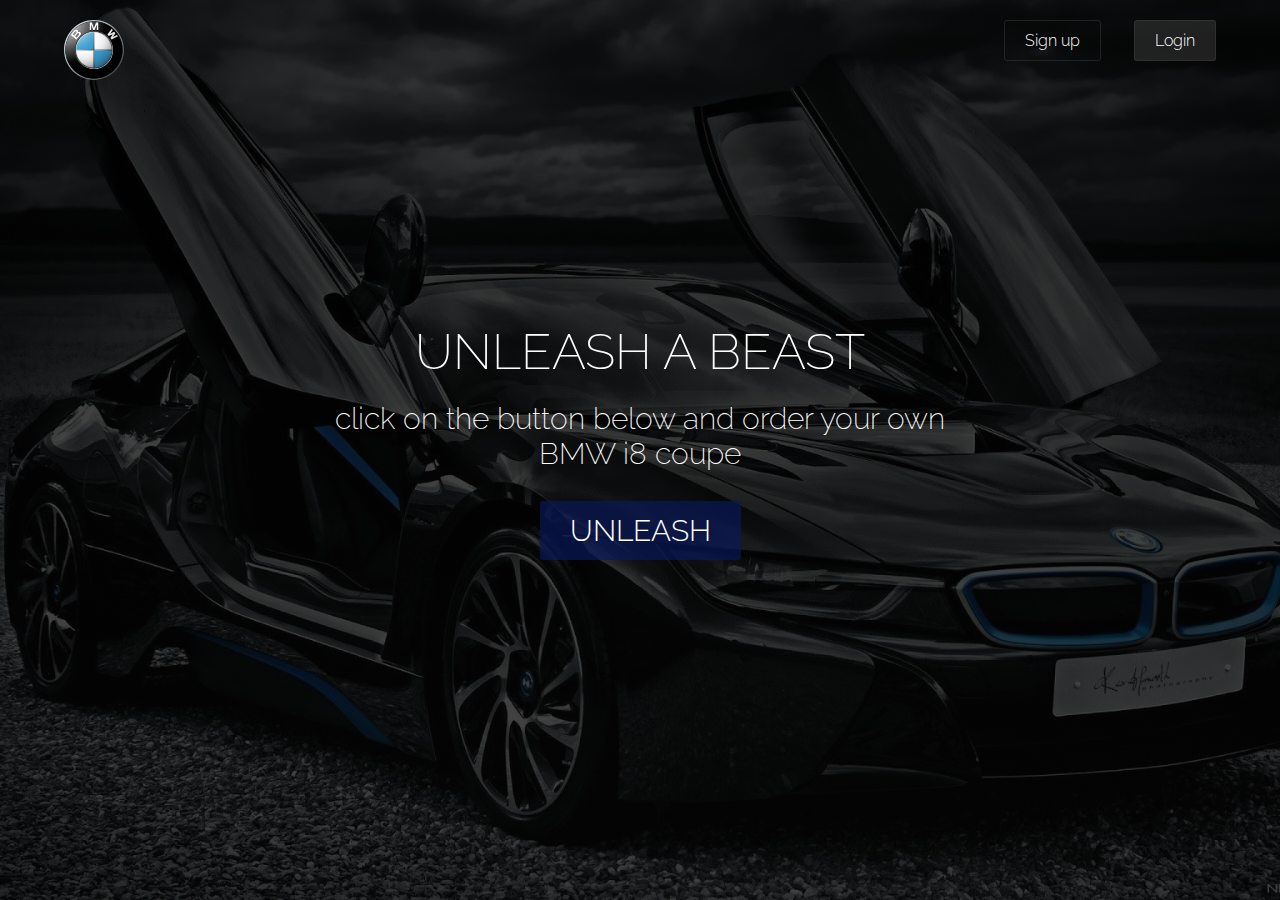
<file: landing/bmw/index.html>
<!DOCTYPE html>
<html lang="en">
<head>
    <meta charset="utf-8" />
    <meta http-equiv="X-UA-Compatible" content="IE=edge">
    <title>BMW</title>
    <meta name="viewport" content="width=device-width, initial-scale=1">
    <link href="https://fonts.googleapis.com/css?family=Raleway:200,300" rel="stylesheet">
    <link rel="stylesheet" type="text/css" media="screen" href="resources/stylesheets/styles.css" />
</head>
<body>

    <header class="header">
        <nav class="row">
            <img src="resources/images/BMW.svg" alt="bmw logo" class="logo">

            <ul class="nav-list">
                <li><a href="#" class="btn btn-small btn-ghost">Sign up</a></li>
                <li><a href="#" class="btn btn-small btn-silver">Login</a></li>
            </ul>

        </nav>

        <div class="header__main-box">
            <h1 class="main-heading">
                unleash a beast
            </h1>
            <h2 class="sub-heading">
                click on the button below and order your own BMW i8 coupe
            </h2>
            <div class="button-main">
                <a href="#" class="btn btn-big btn-blue">
                    unleash
                </a>
            </div>
        </div>
    </header>
    
</body>
</html>
</file>
<file: landing/bmw/resources/stylesheets/styles.css>
/*---------------------------------------------------------------------------------*/
/*                          BASIC SETUP                                            */
/*---------------------------------------------------------------------------------*/
* {
    margin: 0;
    padding: 0;
    box-sizing: border-box;
}

html {
    background-color: #fff;
    color: #fff;
    font-weight: 300;
    font-family: 'Raleway', sans-serif;
    font-size: 10px;
    text-rendering: optimizeLegibility;
}

.row {
    width: 90%;
    margin: 0 auto;
}

/*---------------------------------------------------------------------------------*/
/*                          HEADINGS                                            */
/*---------------------------------------------------------------------------------*/
h1 {
    font-size: 5rem;
    font-weight: 200;
    text-transform: uppercase;
}

h2 {
    font-size: 3rem;
    font-weight: 200;
}

/*---------------------------------------------------------------------------------*/
/*                          BUTTONS                                            */
/*---------------------------------------------------------------------------------*/

.btn:link,
.btn:visited {
    color: #fff;
    text-decoration: none;
    display: inline-block;
    transition: all .4s;
    border-radius: .3rem;
}

.btn:hover,
.btn:active {    transform: translateY(-1px);   }

.btn-big {
    font-size: 3rem;
    padding: 1.2rem 3rem;
    text-transform: uppercase;
}

.btn-small {
    font-size: 1.6rem;
    padding: 1rem 2rem;
}

.btn-blue {    background-color: rgba(9, 25, 95, 0.63);     }
.btn-blue:hover {    background-color: rgba(9, 25, 95, 0.404);      }

.btn-silver {   
    border: 1px solid rgba(65, 65, 65, 0.459);  
    background-color: rgba(65, 65, 65, 0.459);
}
.btn-silver:hover {   background-color: rgba(65, 65, 65, 0.219);     }

.btn-ghost {   border: 1px solid rgba(65, 65, 65, 0.459);      }
.btn-ghost:hover {   background-color: rgba(65, 65, 65, 0.459);      }

/*---------------------------------------------------------------------------------*/
/*                          NAVIGATION                                            */
/*---------------------------------------------------------------------------------*/

nav {    padding-top: 2rem;     }

.logo {
    float: left;
    width: 6rem;
}

.nav-list {
    float: right;
    list-style: none;
}

.nav-list li {
    display: inline-block;
    font-size: 1.6rem;
}

.nav-list li:first-child {    margin-right: 3rem;   }

/*---------------------------------------------------------------------------------*/
/*                          HEADER                                            */
/*---------------------------------------------------------------------------------*/

.header {
    height: 100vh;
    background-image: linear-gradient(rgba(0, 0, 0, 0.74), rgba(5, 5, 5, 0.753)), url("../images/black\ bima.jpg");
    background-size: cover;
    background-position: bottom;
}

.header__main-box {
    text-align: center;
    position: absolute;
    top: 49%;
    left: 50%;
    transform: translate(-50%, -50%)
}

.main-heading {
    display: inline-block;
    padding-bottom: 2rem;
}

.sub-heading {
    margin-bottom: 3rem;
}
</file>
